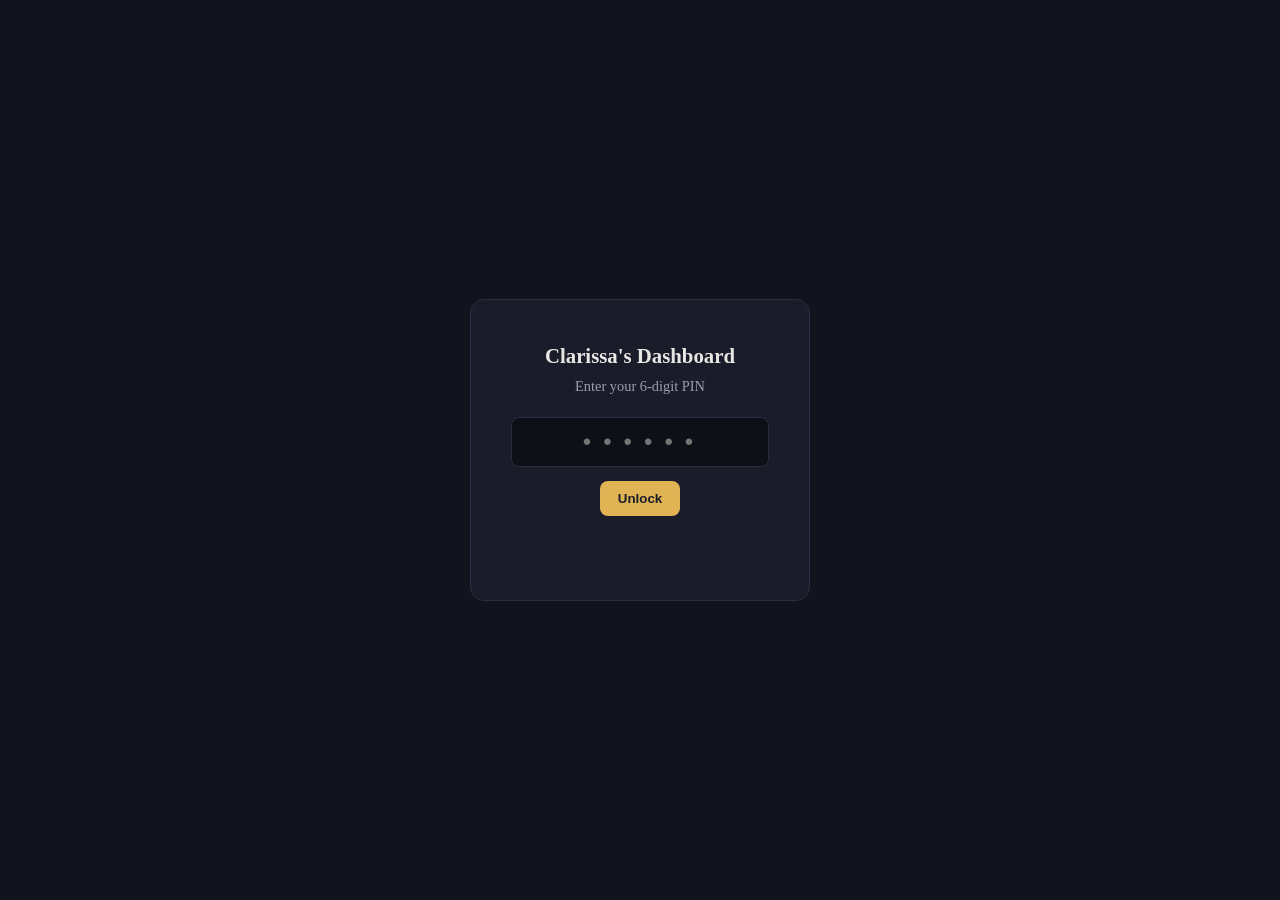
<file: index.html>
<!DOCTYPE html>
<html lang="en">
<head>
<meta charset="utf-8">
<meta name="viewport" content="width=device-width, initial-scale=1">
<meta name="robots" content="noindex, nofollow">
<title>Clarissa's Dashboard</title>
<link rel="stylesheet" href="style.css?v=18">
<script src="js/astronomy.browser.min.js"></script>
</head>
<body data-page="home">
<div id="lock" class="lock-screen">
  <div class="lock-card">
    <h1>Clarissa's Dashboard</h1>
    <p class="lock-sub">Enter your 6-digit PIN</p>
    <input id="pin" type="password" inputmode="numeric" maxlength="6" autocomplete="off" placeholder="&bull;&bull;&bull;&bull;&bull;&bull;">
    <button id="unlock-btn" onclick="unlock()">Unlock</button>
    <p id="lock-error" class="lock-error"></p>
  </div>
</div>
<main id="app" class="hidden">
  <header class="top">
    <div>
      <h1 id="greeting">Dashboard</h1>
      <p id="today" class="date-line"></p>
    </div>
    <button class="ghost" onclick="lockSite()">Lock</button>
  </header>
  <nav class="menu-wrap">
    <button id="menu-btn" class="hamburger" aria-label="Menu" onclick="toggleMenu()"><span></span><span></span><span></span></button>
    <div id="menu" class="menu">
      <a href="index.html">Home</a>
      <a href="jobs.html">Jobs</a>
      <a href="journal.html">Journal</a>
      <a href="analytics.html">Analytics</a>
      <a href="calendar.html">Calendar</a>
    </div>
  </nav>

  <section class="grid tiles">
    <a class="card hub-card" href="jobs.html">
      <div class="hub-thumb">&#128188;</div>
      <h2>Job tracking</h2>
      <p><b id="home-jobs">&hellip;</b> applications tracked, full table, notes and links</p>
    </a>
    <a class="card hub-card" href="journal.html">
      <div class="hub-thumb">&#128214;</div>
      <h2>Journal &amp; horoscope</h2>
      <p>Daily horoscope read from your chart, plus your journal prompt and entries</p>
    </a>
    <a class="card hub-card" href="calendar.html">
      <div class="hub-thumb">&#128197;</div>
      <h2>Calendar</h2>
      <p>Planning grid synced from your Google Calendar, plus a direct link to the real thing</p>
    </a>
    <a class="card hub-card" href="analytics.html">
      <div class="hub-thumb">&#128202;</div>
      <h2>Analytics</h2>
      <p>Traffic to clarissadward.com: views, visits, resume opens and top pages</p>
    </a>
  </section>
  <section class="grid">
    <article class="card span2">
      <details>
        <summary>Manage data (encrypted)</summary>
        <p class="hint">Edit the vault JSON below, then download the new vault.enc and replace it in the repo (or ask Fo to). Everything stays encrypted at rest.</p>
        <textarea id="vault-editor" spellcheck="false"></textarea>
        <button onclick="downloadVault()">Download updated vault.enc</button>
      </details>
    </article>
  </section>
</main>
<script src="data/public.js"></script>
<script src="app.js?v=18"></script>
</body>
</html>
</file>
<file: style.css>
:root{--bg:#12141d;--card:#1a1d29;--line:#2a2e40;--text:#e8e6e3;--muted:#9a9db1;--gold:#e0b354;--green:#7fb685;}
*{box-sizing:border-box}body{margin:0;background:var(--bg);color:var(--text);font-family:Georgia,"Times New Roman",Times,serif;line-height:1.5}
.hidden{display:none!important}
.lock-screen{min-height:100vh;display:flex;align-items:center;justify-content:center}
.lock-card{background:var(--card);border:1px solid var(--line);border-radius:14px;padding:40px;text-align:center;max-width:340px}
.lock-card h1{font-size:1.3rem;margin:0 0 4px}
.lock-sub{color:var(--muted);margin:0 0 20px;font-size:.9rem}
#pin{width:100%;font-size:1.5rem;text-align:center;letter-spacing:.5em;padding:10px 4px 10px .5em;background:#0e1018;border:1px solid var(--line);border-radius:8px;color:var(--text);margin-bottom:14px}
button{background:var(--gold);border:none;border-radius:8px;padding:10px 18px;font-weight:600;cursor:pointer;color:#1a1d29}
.ghost{background:transparent;border:1px solid var(--line);color:var(--muted)}
.lock-error{color:#e07a7a;font-size:.85rem;min-height:1.2em}
.top{display:flex;justify-content:space-between;align-items:center;max-width:none;margin:24px auto 0;padding:0 24px 0 104px}
.top h1{font-size:1.4rem;margin:0}
.date-line{color:var(--muted);margin:2px 0 0;font-size:.9rem}
.grid{display:grid;grid-template-columns:repeat(auto-fit,minmax(280px,1fr));gap:14px;max-width:none;margin:20px auto 40px;padding:0 24px}
.card{background:var(--card);border:1px solid var(--line);border-radius:14px;padding:18px}
.span2{grid-column:span 2}
h2{font-size:1rem;margin:0 0 10px;color:var(--gold);letter-spacing:.02em;text-transform:uppercase}
h3{font-size:.85rem;margin:14px 0 6px;color:var(--muted);text-transform:uppercase;letter-spacing:.05em}
.natal-row{display:flex;flex-wrap:wrap;gap:8px}
.chip{background:#0e1018;border:1px solid var(--line);border-radius:999px;padding:4px 12px;font-size:.82rem}
.chip b{color:var(--gold)}
.item{padding:8px 0;border-bottom:1px solid var(--line);font-size:.92rem}
.item:last-child{border-bottom:none}
.item .sub{color:var(--muted);font-size:.82rem}
.stat-row{display:flex;gap:16px;margin-bottom:10px}
.stat b{display:block;font-size:1.4rem;color:var(--gold)}
.stat span{font-size:.78rem;color:var(--muted)}
.empty{color:var(--muted);font-size:.88rem;font-style:italic}
.prompt{background:#0e1018;border-left:3px solid var(--gold);padding:10px 12px;border-radius:0 8px 8px 0;font-size:.95rem;margin:0 0 10px}
.hint{color:var(--muted);font-size:.85rem}
textarea{width:100%;min-height:180px;background:#0e1018;color:var(--text);border:1px solid var(--line);border-radius:8px;padding:10px;font-family:ui-monospace,monospace;font-size:.82rem;margin-bottom:10px}
@media(max-width:700px){.span2{grid-column:span 1}}

.horoscope{font-size:1rem;line-height:1.6;color:var(--muted)}
select{background:var(--card);color:var(--text);border:1px solid var(--line);border-radius:8px;padding:8px 10px;font:inherit;margin-bottom:10px}

.banner-wrap{max-width:none;margin:16px auto 0;padding:0 24px}
.banner{margin-bottom:14px}
.banner-head{display:flex;align-items:center;justify-content:space-between;gap:12px;flex-wrap:wrap}
.banner-head select{margin-bottom:0}
.blurb{color:var(--muted);font-size:.85rem;margin-top:4px}
.joblink{color:var(--gold);font-size:.84rem;text-decoration:none}
.joblink:hover{text-decoration:underline}

.prompt-line{margin:12px 0 0;padding-top:10px;border-top:1px solid var(--line);color:var(--muted);font-size:.88rem}
.plabel{color:var(--gold);font-size:.72rem;text-transform:uppercase;letter-spacing:.06em;margin-right:8px}
.cal-grid{display:grid;grid-template-columns:repeat(7,1fr);gap:6px}
.day-cell{background:#0e1018;border:1px solid var(--line);border-radius:10px;min-height:74px;padding:8px;overflow:hidden}
.day-cell.today{border-color:var(--gold)}
.day-num{font-size:.78rem;color:var(--muted);margin-bottom:6px}
.day-cell.today .day-num{color:var(--gold);font-weight:700}
.day-ev{font-size:.76rem;background:#1a1d29;border-radius:6px;padding:3px 6px;margin-bottom:4px;white-space:nowrap;overflow:hidden;text-overflow:ellipsis}
.job-grid{display:grid;grid-template-columns:repeat(auto-fill,minmax(260px,1fr));gap:12px}
.job-card{background:#0e1018;border:1px solid var(--line);border-radius:10px;padding:12px}
@media(max-width:700px){.cal-grid{grid-template-columns:repeat(3,1fr)}}

.cal-week{display:grid;grid-template-columns:repeat(7,1fr);gap:6px;margin-bottom:4px}
.cal-week span{text-align:center;font-size:.72rem;color:var(--gold);text-transform:uppercase;letter-spacing:.05em}
.day-cell.off{opacity:.4}
.table-wrap{overflow-x:auto}
.job-table{width:100%;border-collapse:collapse;font-size:.82rem}
.job-table th{background:#0e1018;color:var(--muted);text-align:left;padding:8px;border:1px solid var(--line);font-size:.72rem;text-transform:uppercase;letter-spacing:.04em;white-space:nowrap}
.job-table td{padding:8px;border:1px solid var(--line);vertical-align:top}
.job-table tbody tr.job-row:nth-child(4n+3){background:rgba(255,255,255,.02)}
.job-table tr.job-row{cursor:pointer}
.job-table .exp-col{width:34px;text-align:right;color:var(--muted)}
.job-table .caret{display:inline-block;font-size:.8rem}
.job-table tr.job-detail{display:none}
.job-table tr.job-detail.open{display:table-row}
.job-table tr.job-detail td{background:#0b0d14;color:var(--muted);font-size:.8rem}
.job-detail .jd{padding:2px 0}

.sched-month{color:var(--muted);font-size:.8rem;text-transform:none;letter-spacing:0;font-weight:400}
.schedule-cols{display:grid;grid-template-columns:repeat(auto-fit,minmax(260px,1fr));gap:14px;margin-top:14px}
.schedule-cols h3{margin-top:0}
.journal-top{margin-top:10px}
.journal-top .item{padding:6px 0;border-bottom:1px solid var(--line);font-size:.85rem}
.journal-top .item:last-child{border-bottom:none}

.day-ev.src-g{border-left-color:#7c9cf5}

.menu-wrap{position:fixed;top:24px;left:24px;z-index:100;margin:0}
.hamburger{display:inline-flex;flex-direction:column;gap:4px;background:var(--card);border:1px solid var(--line);border-radius:8px;padding:11px 12px;cursor:pointer}
.hamburger span{display:block;width:20px;height:2px;background:var(--text)}
.hamburger:hover{border-color:#3a3f52}
.menu{display:none;flex-direction:column;position:absolute;top:calc(100% + 6px);left:0;background:var(--card);border:1px solid var(--line);border-radius:10px;padding:6px;min-width:170px;z-index:50;box-shadow:0 10px 30px rgba(0,0,0,.45)}
.menu.open{display:flex}
.menu a{display:block;padding:9px 14px;color:var(--text);text-decoration:none;border-radius:6px;font-size:.95rem}
.menu a:hover{background:#232736}
.menu a.active{background:#171a24;color:var(--gold)}
.hub-card{display:block;color:inherit;text-decoration:none;cursor:pointer}
.hub-card:hover{border-color:#3a3f52}
.hub-card p{color:var(--muted);font-size:.85rem;margin:6px 0 0}
.gcal-link{font-size:.9rem}

.achart{display:flex;align-items:flex-end;gap:8px;height:140px;margin:16px 0 6px}
.abar{flex:1;display:flex;flex-direction:column;align-items:center;justify-content:flex-end;height:100%}
.abar-fill{width:64%;background:var(--gold);border-radius:4px 4px 0 0}
.abar-val{font-size:.72rem;color:var(--text);margin-top:4px}
.abar-lab{font-size:.68rem;color:var(--muted)}
#analytics .item{padding:7px 0;border-bottom:1px solid var(--line);font-size:.85rem}
#analytics .item:last-child{border-bottom:none}

.achart.hcols{flex-direction:column;align-items:stretch;height:auto;gap:10px}
.hbar{display:flex;align-items:center;gap:10px}
.hbar-lab{width:44%;flex:none;font-size:.8rem;color:var(--text);text-align:right;overflow:hidden;text-overflow:ellipsis;white-space:nowrap}
.hbar-track{flex:1;background:var(--line);border-radius:4px;height:16px;overflow:hidden}
.hbar-fill{height:100%;background:var(--gold)}
.hbar-val{width:28px;flex:none;font-size:.75rem;color:var(--muted)}

.tiles{grid-template-columns:repeat(auto-fit,minmax(260px,1fr));max-width:1200px;margin-left:auto;margin-right:auto}
.hub-card{aspect-ratio:1/1;display:flex;flex-direction:column}
.hub-thumb{width:64px;height:64px;border-radius:14px;background:#232736;border:1px solid var(--line);display:flex;align-items:center;justify-content:center;font-size:1.7rem;flex:none}
.hub-card h2{margin-top:10px}
</file>
